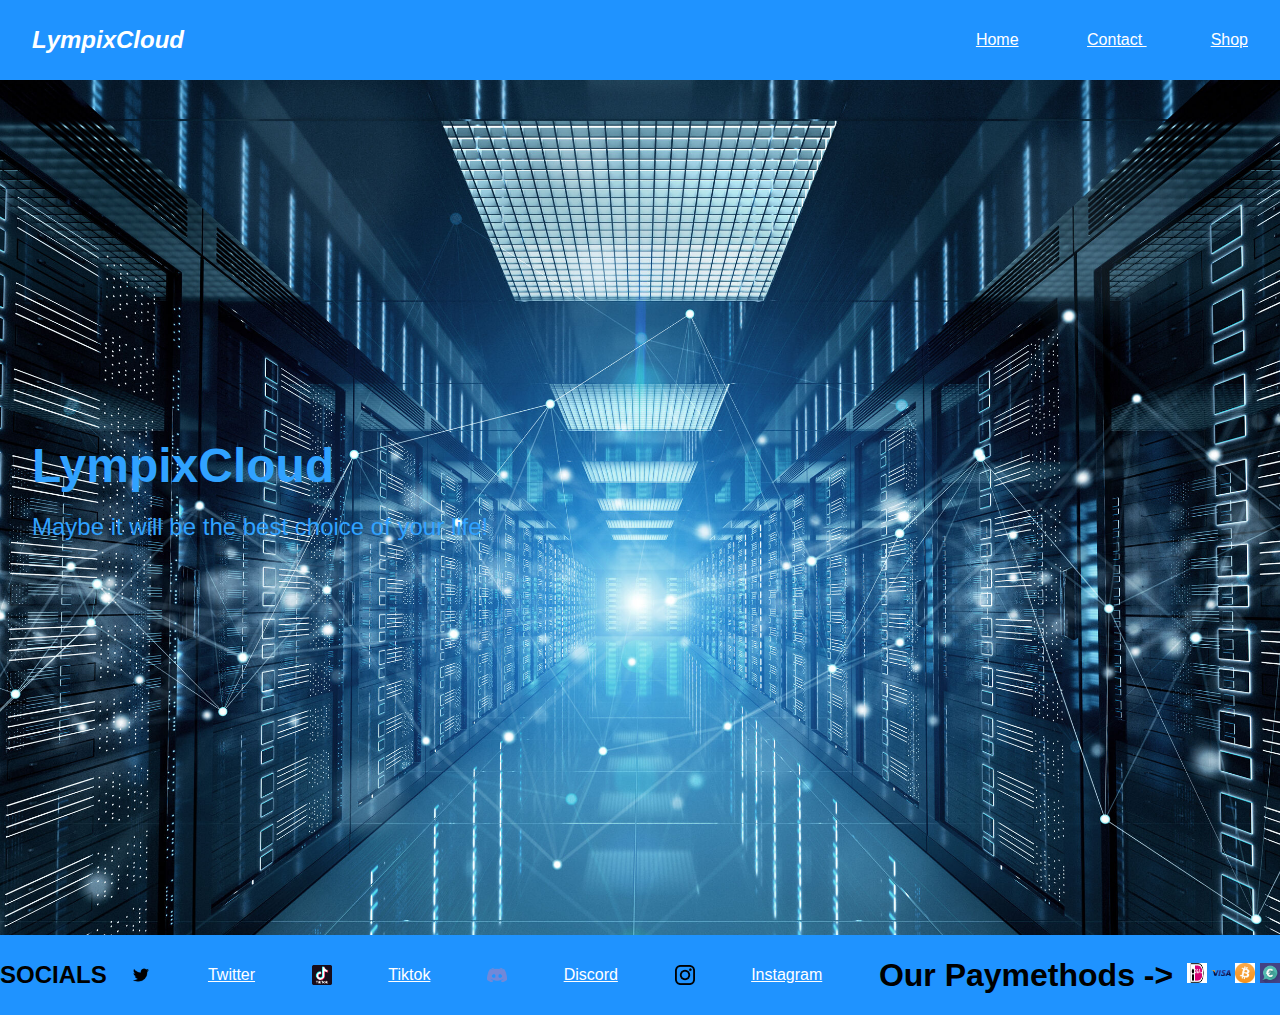
<file: index.html>
<!DOCTYPE html>

<html lang="en">
  <head>
    <meta charset="UTF-8" />
    <meta name="viewport" content="width=device-width, initial-scale=1.0" />
    <title>Document</title>
    <link rel="stylesheet" href="style.css" />
    <link rel="preconnect" href="https://fonts.googleapis.com">
<link rel="preconnect" href="https://fonts.gstatic.com" crossorigin>
<link href="https://fonts.googleapis.com/css2?family=Lexend:wght@500&display=swap" rel="stylesheet">
  </head>
  <body>
    <nav>
      <div class="logo">LympixCloud</div>
      <div class="nav-items">
        <body>
        <a href="index.html">Home</a> <a href="Contactuspage.html">Contact <a href="Shop.html">Shop</a> 
      </div>
    </nav>
    <section class="hero">
      <div class="hero-container">
        <div class="column-left">
          <h1>LympixCloud</h1>
          <p>
            Maybe it will be the best choice of your life!
          </p>
        </div>
        <div class="column-right">
      
        </div>
      </div>
    </section>
  <body>
    <nav>
   <h2>SOCIALS</h2>
   <img src="./img/twitter.png" alt="" class=fIcon alt="instagram" width="20" height="20">
  <a href="https://twitter.com/LympixCloudcom">Twitter</a>
  <img src="asset/tiktok-logo-icon.png" alt="" class=fIcon alt="instagram" width="20" height="20"> 
  <a href="https://www.tiktok.com/@lympixcloud.com">Tiktok</a> 
  <img src="asset/R__1_-removebg-preview.png" alt="" class=fIcon alt="instagram" width="20" height="20">
  <a href="https://discord.gg/lympixcloud">Discord</a>
  <img src="./img/instagram.png" alt="" class=fIcon alt="instagram" width="20" height="20">
   <a href="https://www.instagram.com/lympixcloudcom/">Instagram</a>
    <nav>
      </div>
      <h1>Our Paymethods -></h1>
      </div>
      <div class="fIcons">
          <img>
          <img>
          <img>
          <img src="asset/ideal-payment.jpg" alt=" class="fIcon alt="facebook" width="20" height="20">
          <img src="img/visa.png" alt="" class=ficon alt="facebook" width="20" height="20">
          <img src="asset/OIP (1).jpeg" alt="" class=fIcon alt="facebook" width="20" height="20">
          <img src="asset/R.jpeg" alt="" class=fIcon alt="facebook" width="20" height="20">
      </div>
</html>
</file>
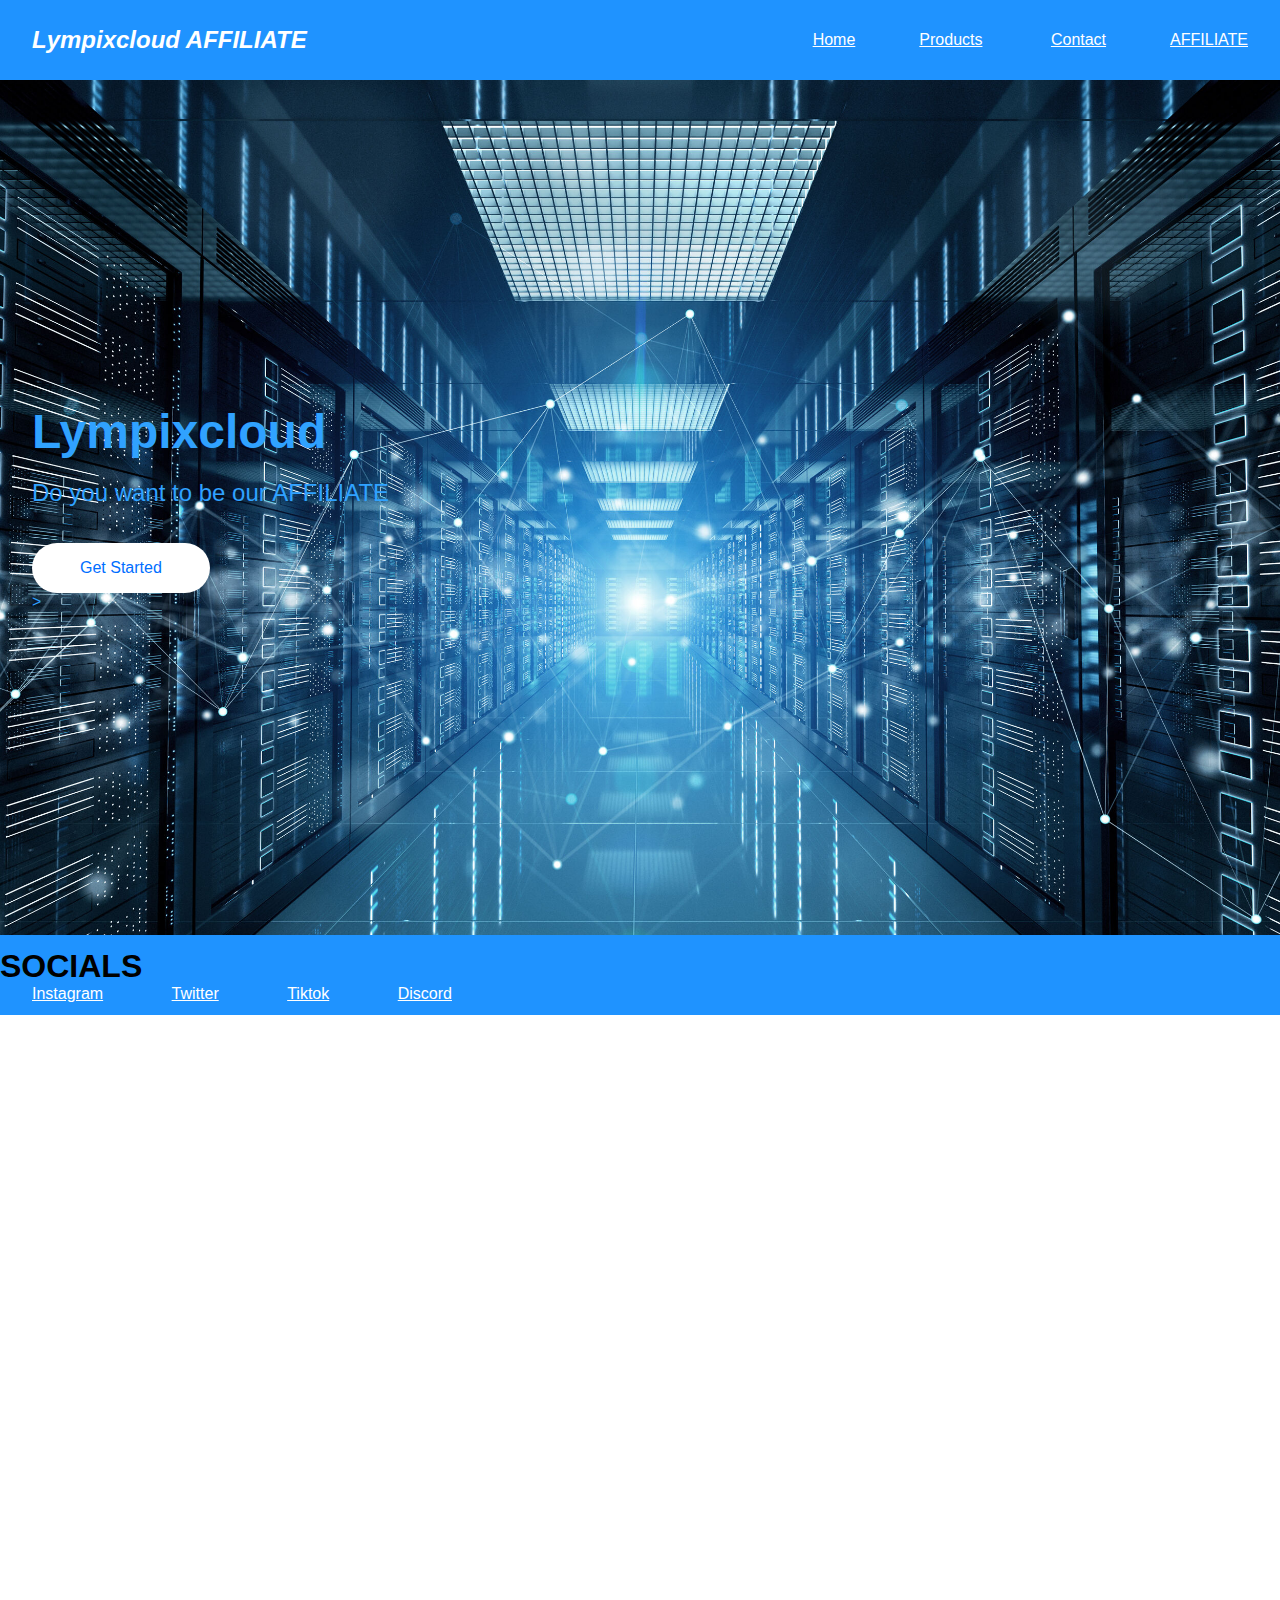
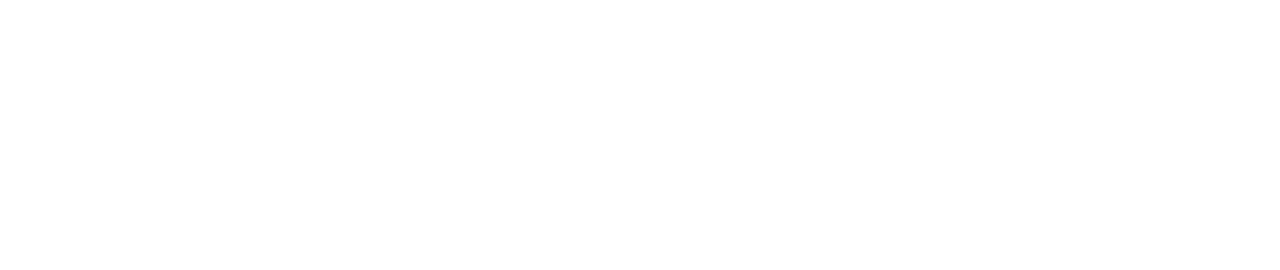
<file: AFFILIATE.html>
<!DOCTYPE html>

<html lang="en">
  <head>
    <meta charset="UTF-8" />
    <meta name="viewport" content="width=device-width, initial-scale=1.0" />
    <title>Document</title>
    <link rel="stylesheet" href="style.css" />
    <link rel="preconnect" href="https://fonts.googleapis.com">
<link rel="preconnect" href="https://fonts.gstatic.com" crossorigin>
<link href="https://fonts.googleapis.com/css2?family=Lexend:wght@500&display=swap" rel="stylesheet">
  </head>
  <body>
    <nav>
      <div class="logo">Lympixcloud AFFILIATE</div>
      <div class="nav-items">
        <a href="home.html">Home</a><a href="Shop.html">Products</a></a> <a href="Contactuspage.html">Contact<a href="AFFILIATE.html">AFFILIATE</a>
      </div>
    </nav>
    <section class="hero">
      <div class="hero-container">
        <div class="column-left">
          <h1>Lympixcloud</h1>
          <p>
            Do you want to be our AFFILIATE
          </p>
          <button>Get Started</button>
          ><link rel="stylesheet" href="https://buy.stripe.com/7sI7uWeJB3o965y4gi">
        </div>
        <div class="column-left">
      
        </div>
      </div>
    </section>
  <body>
    <nav>
      <div class="nav-items">
      <h1>SOCIALS</h1>
        <a href="https://www.instagram.com/lympixcloudcom/">Instagram</a> <a href="https://twitter.com/LympixCloudcom">Twitter</a> <a href="https://www.tiktok.com/@lympixcloud.com">Tiktok</a> <a href="https://discord.gg/lympixcloud">Discord</a>
      </div>
    </nav>
    <section class="logo">
      <div class="hero-container">
        <div class="column-right">
         
</html>
</file>
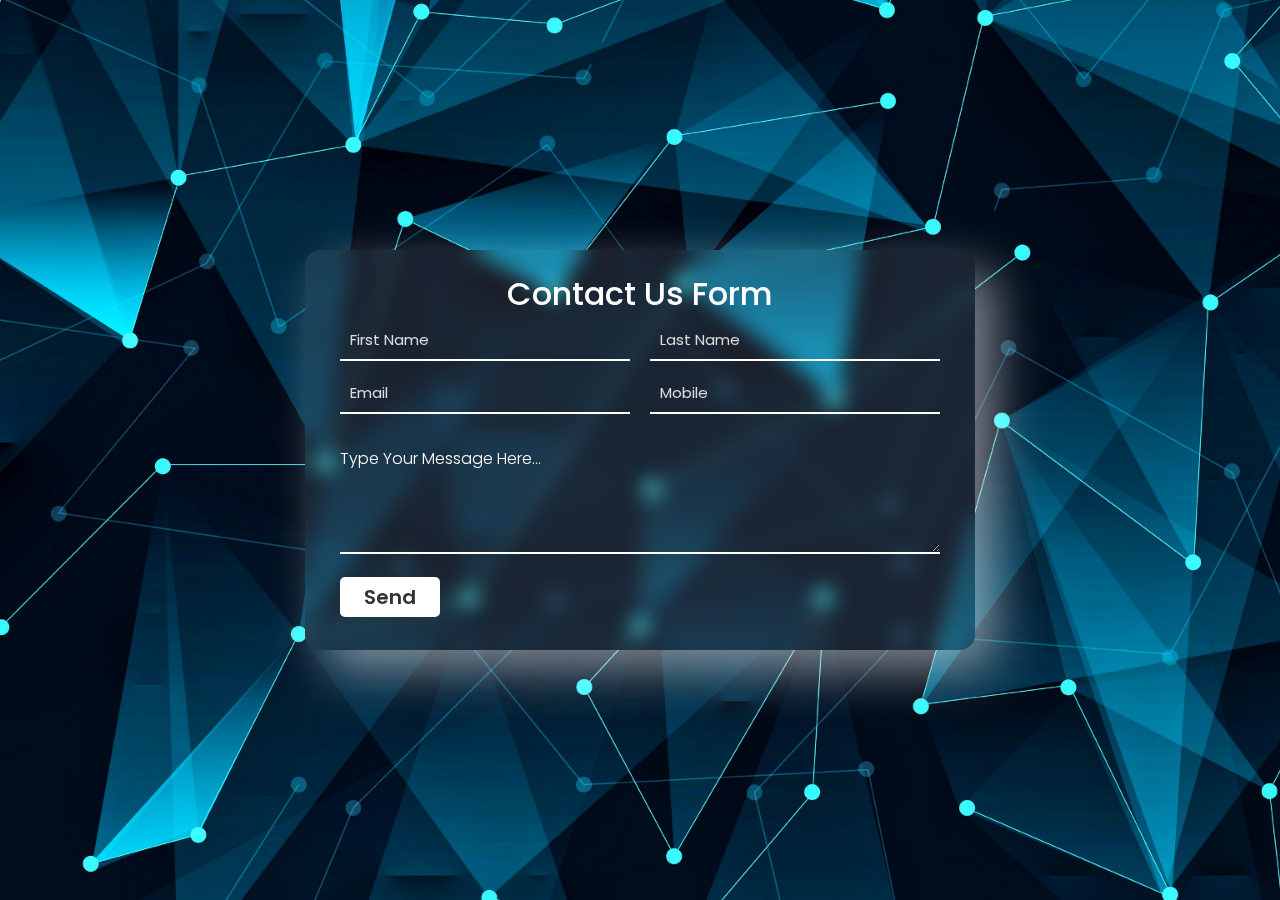
<file: Contactuspage.html>
<!DOCTYPE html>
<html lang="en">
<head>
    <meta charset="UTF-8">
    <meta http-equiv="X-UA-Compatible" content="IE=edge">
    <meta name="viewport" content="width=device-width, initial-scale=1.0">
    <title>Form Contact Us</title>
    <link rel="stylesheet" href="Contactuspage.css">
</head>
<body>
    <div class="container">
        <form>
            <h1>Contact Us Form</h1>
            <input type="text" id="firstName" placeholder="First Name" required>
            <input type="text" id="lastName" placeholder="Last Name" required>
            <input type="email" id="email" placeholder="Email" required>
            <input type="text" id="mobile" placeholder="Mobile" required>
            <h4>Type Your Message Here...</h4>
            <textarea required></textarea>
            <input type="submit" value="Send" id="button">
        </form>
    </div>
</body>
</html>
</file>
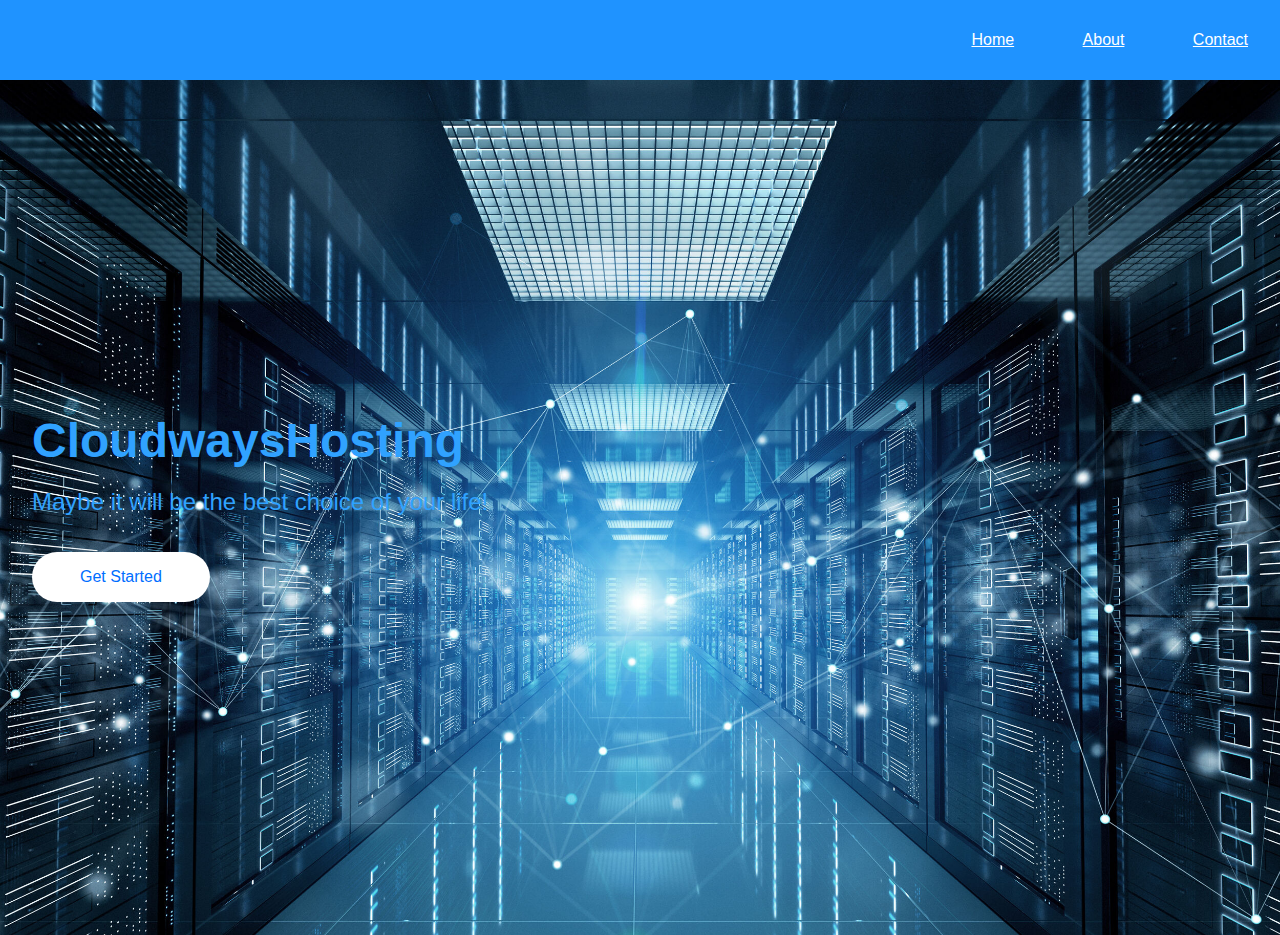
<file: Products.html>
<!DOCTYPE html>

<html lang="en">
  <head>
    <meta charset="UTF-8" />
    <meta name="viewport" content="width=device-width, initial-scale=1.0" />
    <title>Document</title>
    <link rel="stylesheet" href="style.css" />
    <link rel="preconnect" href="https://fonts.googleapis.com">
<link rel="preconnect" href="https://fonts.gstatic.com" crossorigin>
<link href="https://fonts.googleapis.com/css2?family=Lexend:wght@500&display=swap" rel="stylesheet">
  </head>
  <body>
    <nav>
      <div class="logo"></div>
      <div class="nav-items">
        <a href="/">Home</a> <a href="/">About</a> <a href="/">Contact</a>
      </div>
    </nav>
    <section class="hero">
      <div class="hero-container">
        <div class="column-left">
          <h1>CloudwaysHosting</h1>
          <p>
            Maybe it will be the best choice of your life!
          </p>
          <button>Get Started</button>
        </div>
        <div class="column-left">
      
        </div>
      </div>
    </section>
  </body>
</html>
</file>
<file: style.css>
* {
  box-sizing: border-box;
  margin: 0;
  padding: 0;
  font-family: 'Trebuchet MS', 'Lucida Sans Unicode', 'Lucida Grande',
    'Lucida Sans', Arial, sans-serif;
}

nav {
  height: 80px;
  background: #1f93ff;
  display: flex;
  justify-content: space-between;
  align-items: center;
  padding: 0rem calc((100vw - 1300px) / 2);
}

.logo {
  color: #ffffff;
  font-size: 1.5rem;
  font-weight: bold;
  font-style: italic;
  padding: 0 2rem;
}

nav a {
  text-decoration: flex;
  justify-content: left;
  color: #ffffff;
  padding: 0 2rem;
}

nav a:hover {
  color: #ff0000;
}

.hero {
   
  background-image: url('asset/image-1.jpg');
  background-size: cover; /* Adjust as needed */
  /* Additional background properties can be added here */


}

.hero-container {
  display: grid;
  grid-template-columns: 1fr 1fr;
  height: 95vh;
  padding: 3rem calc((100vw - 1300px) / 2);
}

.column-left {
  display: flex;
  flex-direction: column;
  justify-content: center;
  align-items: flex-start;
  color: #30A2FF;
  padding: 0rem 2rem;
}

.column-left h1 {
  margin-bottom: 1rem;
  font-size: 3rem;
}

.column-left p {
  margin-bottom: 2rem;
  font-size: 1.5rem;
  line-height: 1.5;
}

button {
  padding: 1rem 3rem;
  font-size: 1rem;
  border: none;
  color: #006eff;
  background: #ffffff;
  cursor: pointer;
  border-radius: 50px;
}

button:hover {
  background: #fff;
  color: #000;
}

.column-right {
  display: flex;
  justify-content: center;
  align-items: center;
  padding: 0rem 2rem;
}

.hero-image {
  width: 100%;
  height: 100%;
}

@media screen and (max-width: 768px) {
  .hero-container {
    grid-template-columns: 1fr;
  }
}
</file>
<file: Contactuspage.css>
@import url('https://fonts.googleapis.com/css2?family=Poppins:wght@100;200;300;400;500;600;700;800;900&display=swap');
*{
    margin: 0;
    padding: 0;
    box-sizing: border-box;
    font-family: 'Poppins', sans-serif;
}

.container{
    min-height: 100vh;
    background: #ffffff;
    display: flex;
    justify-content: center;
    align-items: center;
    background: url("bg.png") no-repeat center center/cover;
}

.container form{
    width: 670px;
    height: 400px;
    display: flex;
    justify-content: center;
    box-shadow: 20px 20px 50px rgba(255, 255, 255, 0.5);
    border-radius: 15px;
    background: rgba(255,255,255,0.1);
    backdrop-filter: blur(10px);
    flex-wrap: wrap;
}

.container form h1{
    color: #ffffff;
    font-weight: 500;
    margin-top: 20px;
    width: 500px;
    text-align: center;
}

.container form input{
    width: 290px;
    height: 40px;
    padding-left: 10px;
    outline: none;
    border: none;
    font-size: 15px;
    margin-bottom: 10px;
    background: none;
    border-bottom: 2px solid #fff;
}

.container form input::placeholder{
    color: #ddd;
}

.container form #lastName,
.container form #mobile{
    margin-left: 20px;
}

.container form h4{
    color: #fff;
    font-weight: 300;
    width: 600px;
    margin-top: 20px;
}

.container form textarea{
    background: none;
    border: none;
    border-bottom: 2px solid #fff;
    color: #fff;
    font-weight: 200;
    font-size: 15px;
    padding: 10px;
    outline: none;
    min-width: 600px;
    max-width: 600px;
    min-height: 80px;
    max-height: 80px;
}

textarea::-webkit-scrollbar{
    width: 1em;
}

textarea::-webkit-scrollbar-thumb{
    background-color: rgba(255, 251, 251, 0.713);
}

.container form #button{
    border: none;
    background: #fff;
    border-radius: 5px;
    margin-top: 20px;
    font-weight: 600;
    font-size: 20px;
    color: #333;
    width: 100px;
    padding: 0;
    margin-right: 500px;
    margin-bottom: 30px;
    transition: 0.3s;
}

.container form #button:hover{
    opacity: 0.7;
}
</file>
